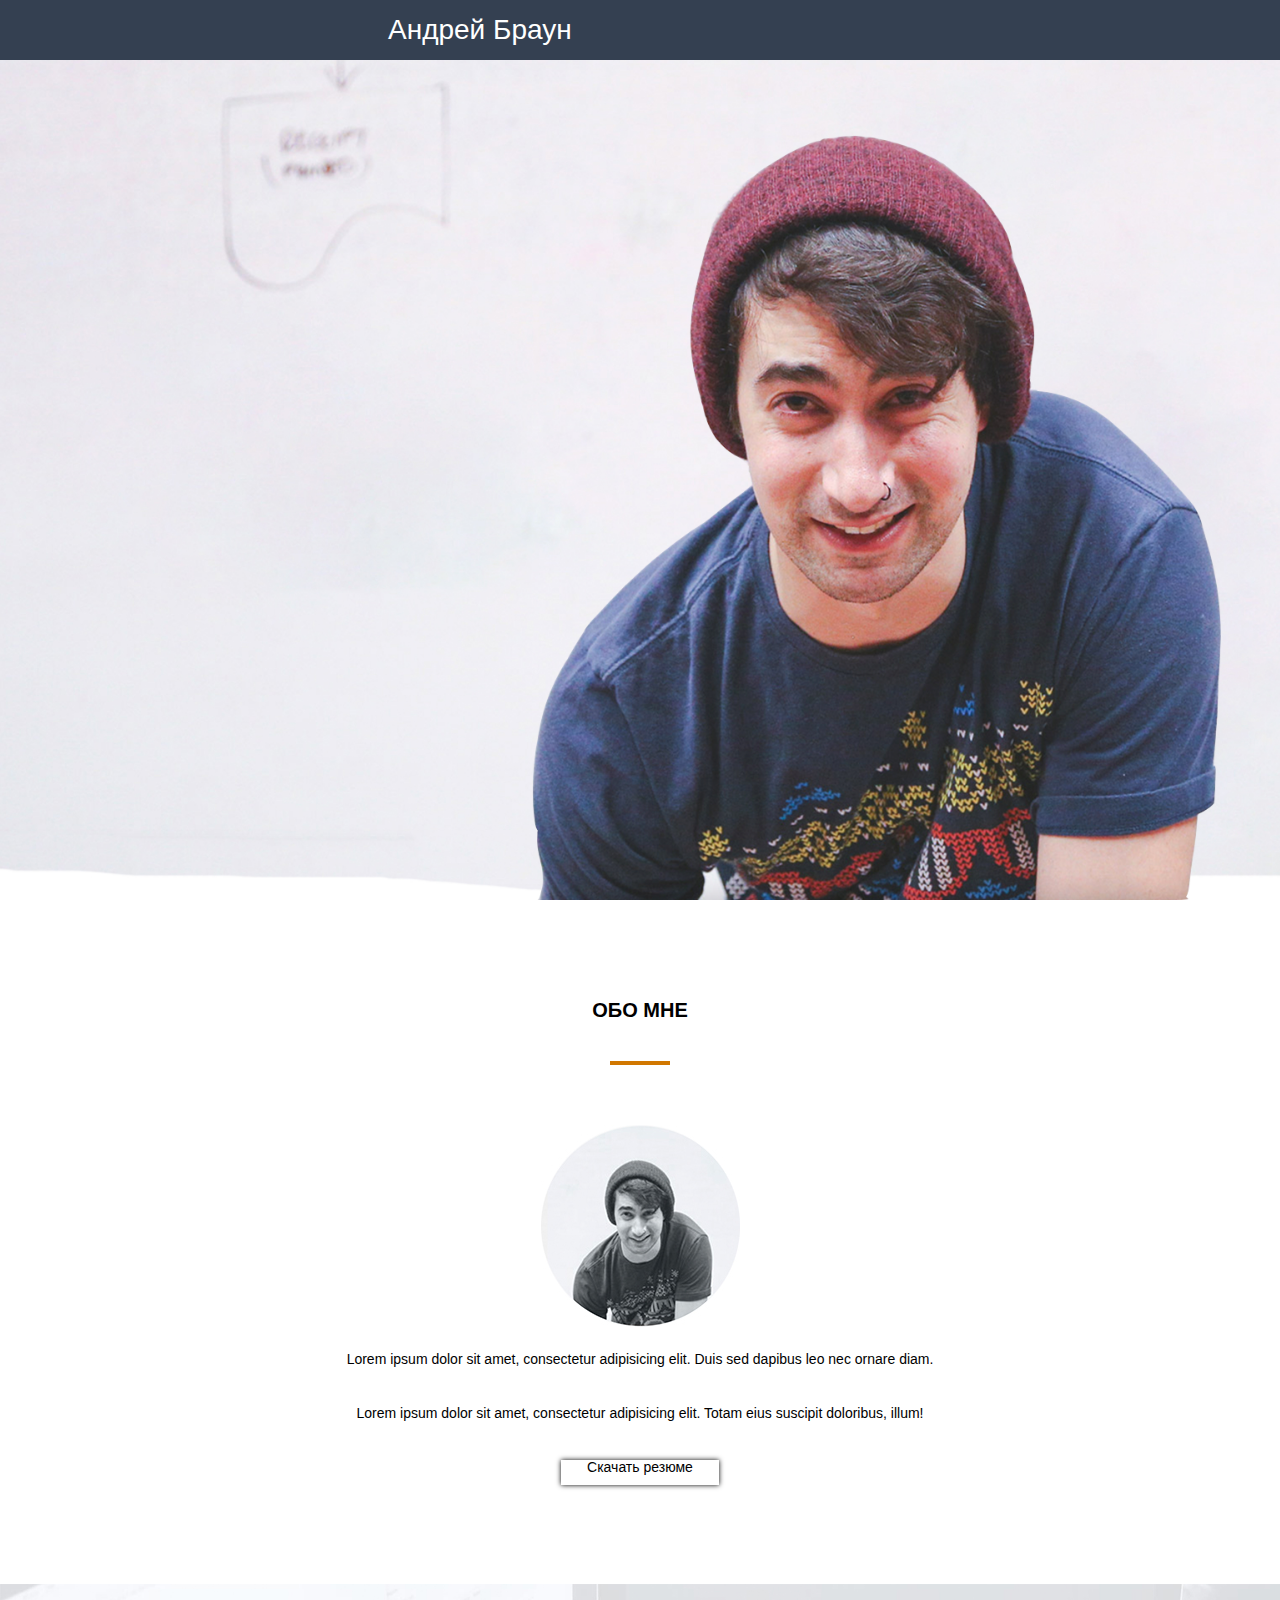
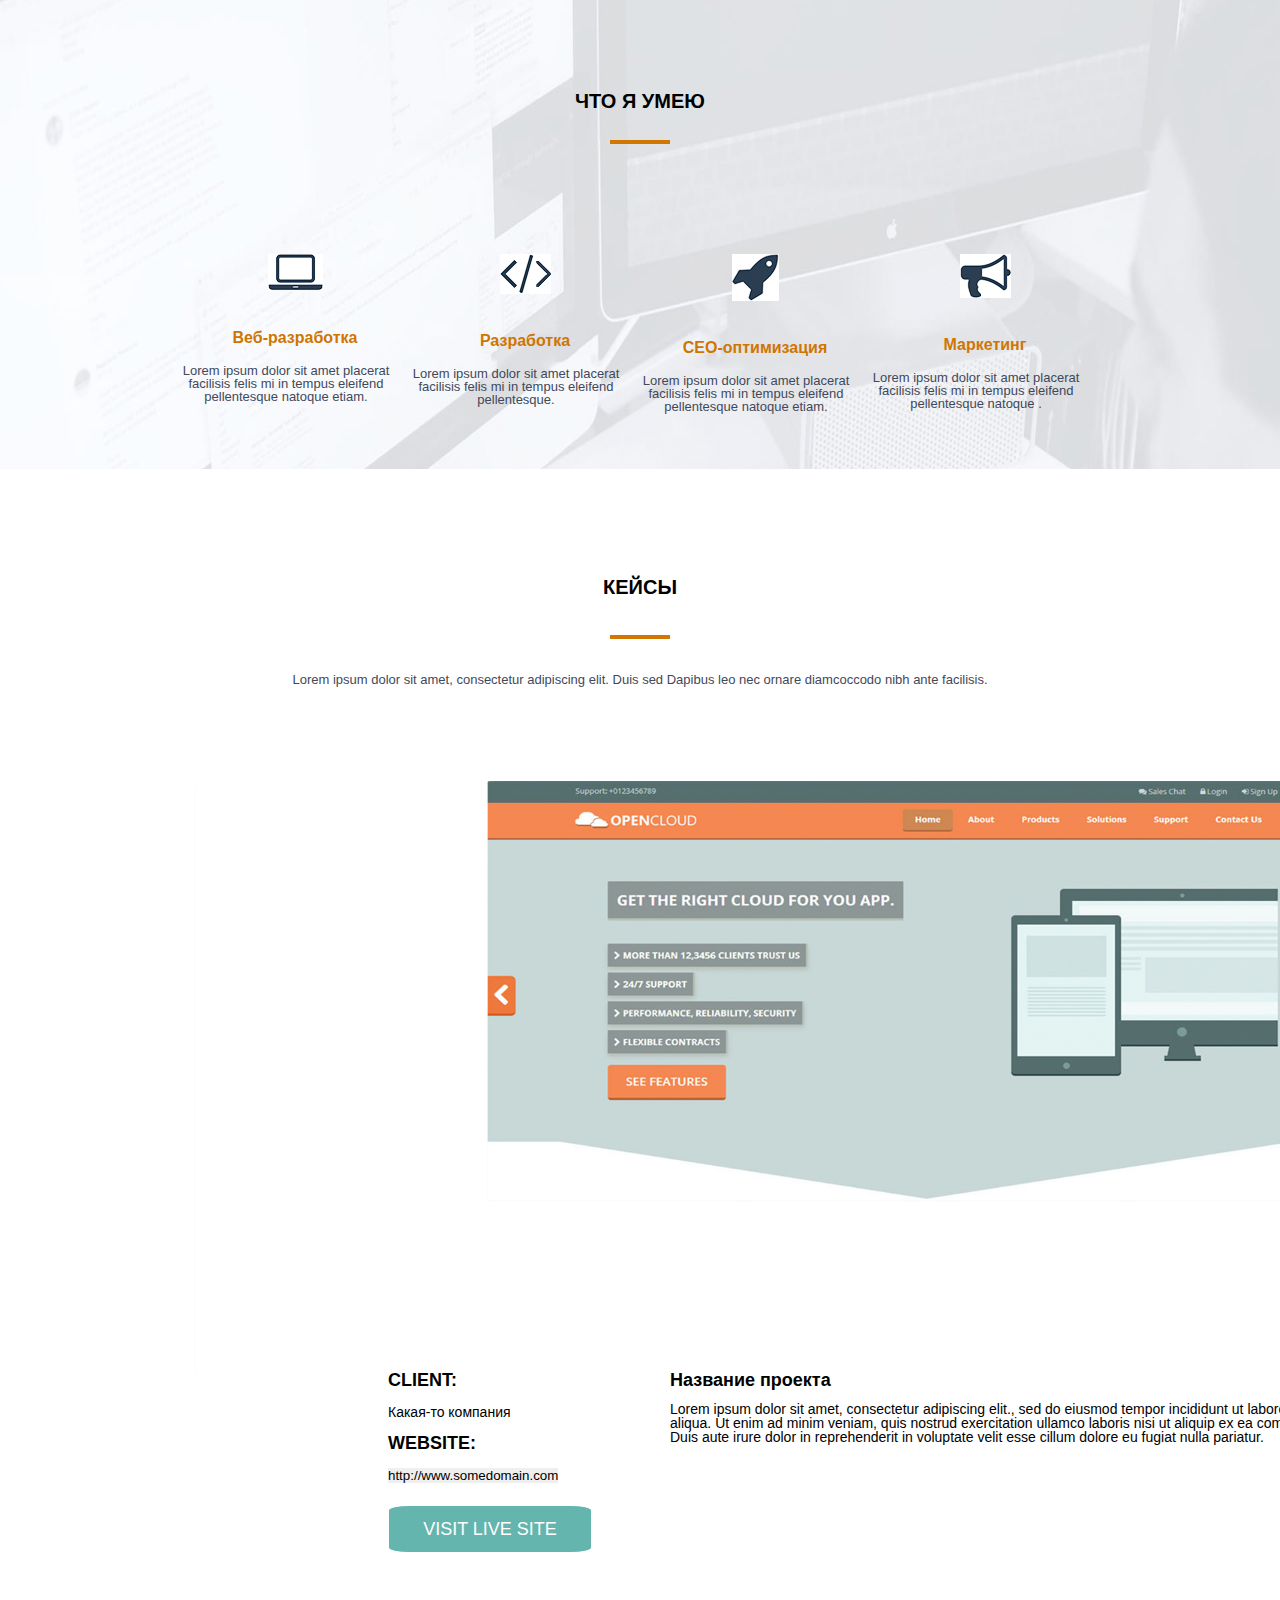
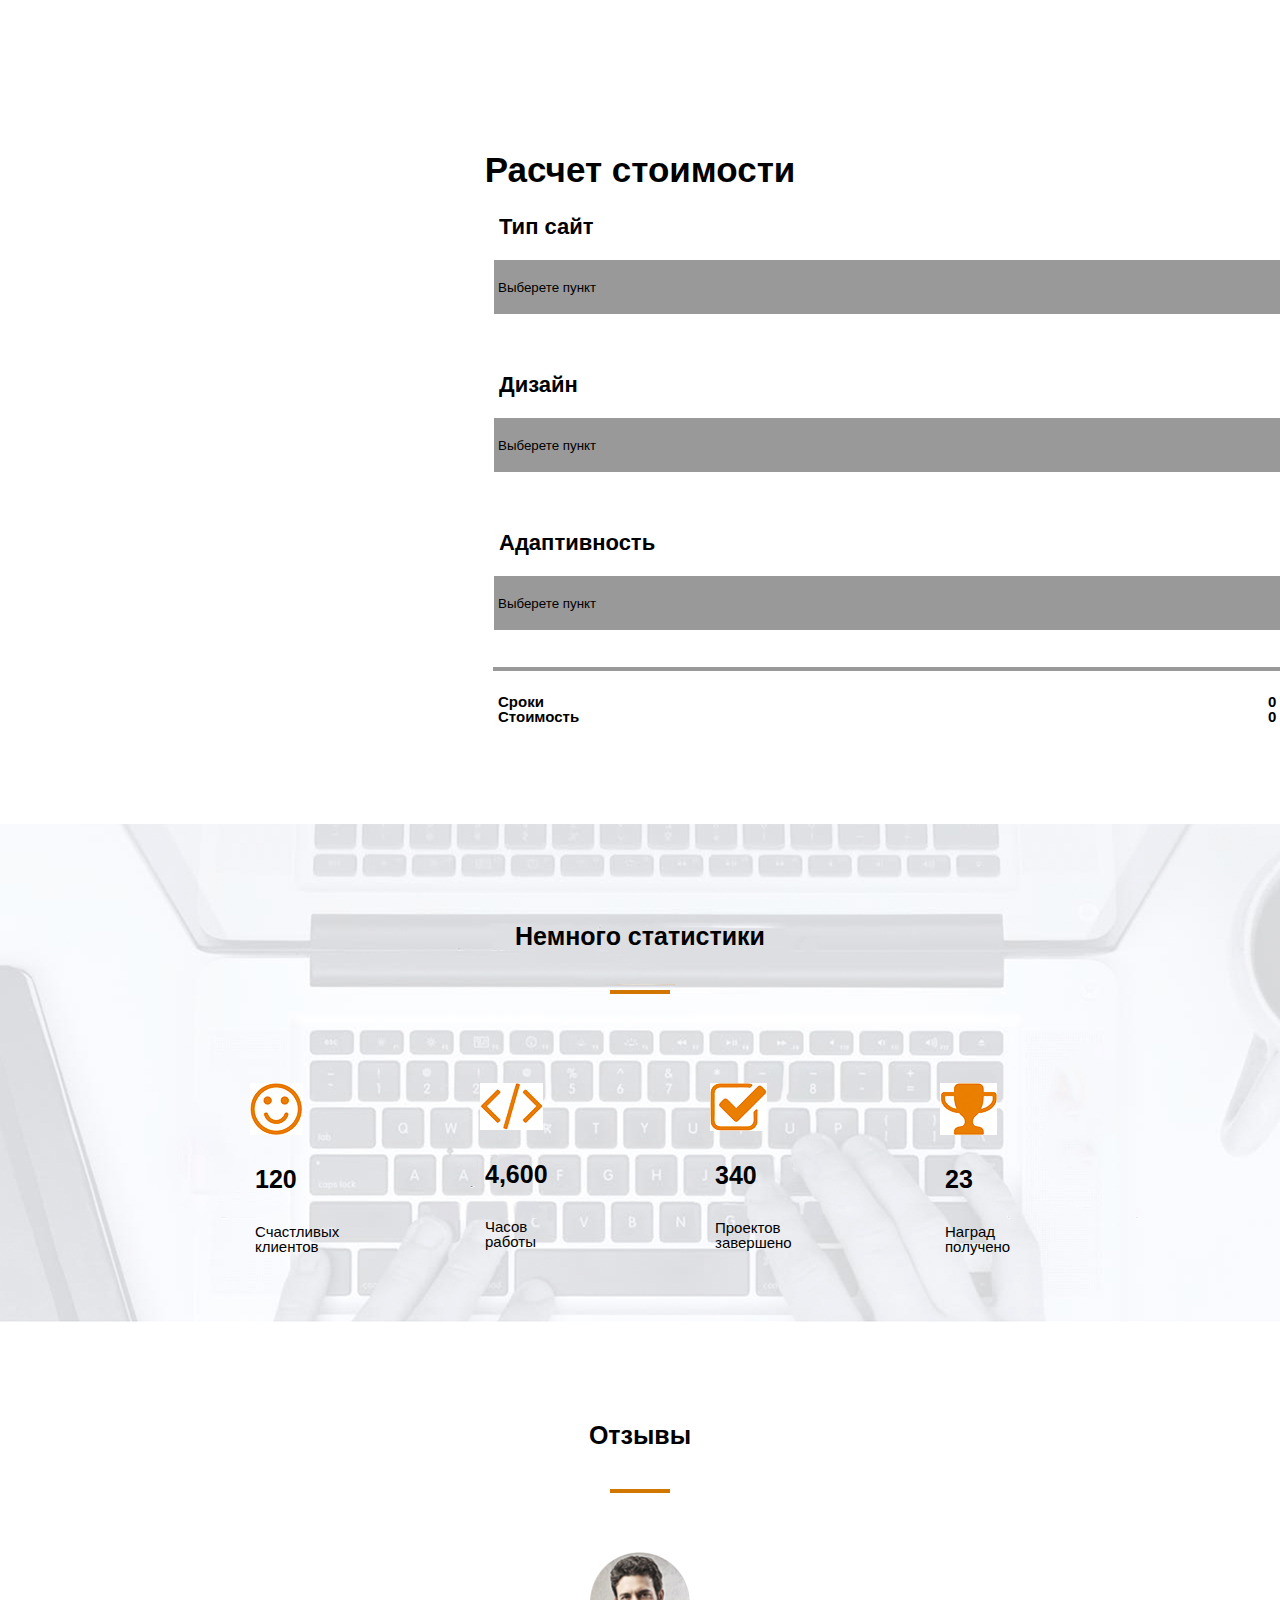
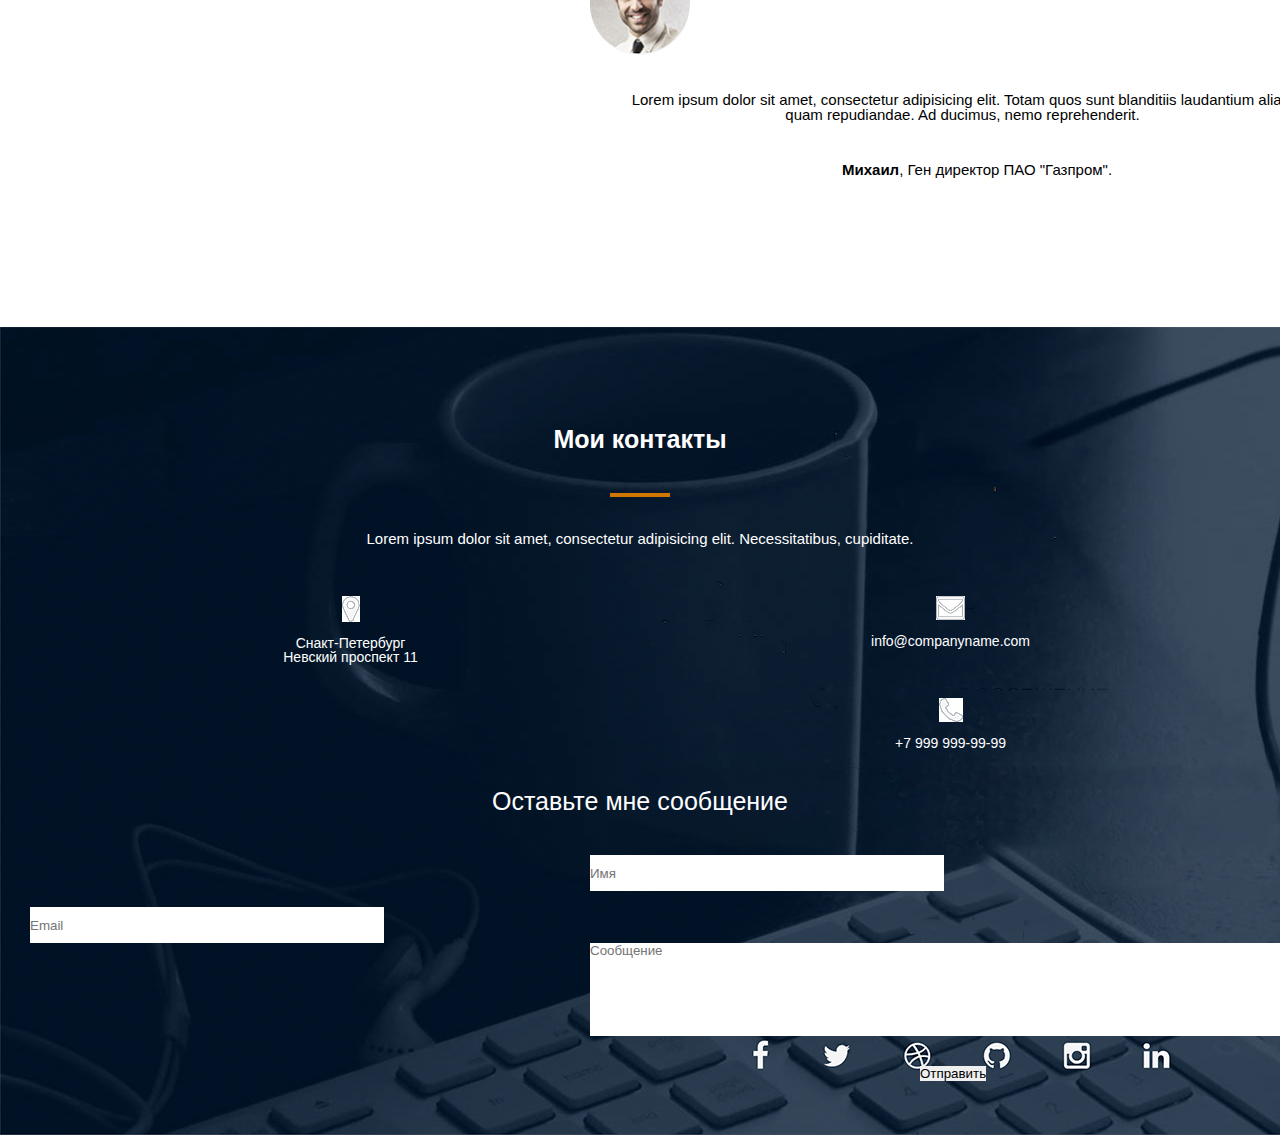
<file: src/index.html>
<!DOCTYPE html>
<html lang="en">
<head>
    <meta charset="UTF-8">
    <title>Андрей Браун - разработчик</title>
    <link rel="stylesheet" href="css/style.css">
    <link rel="stylesheet" href="css/reset.css">
    <link rel="stylesheet" href="css/load.css">
</head>

<body>

    <header>
        <nav>
            <div class="logo">Андрей Браун</div> 
            <div class="menu"><ul>
                <li><a href="keys.html">Обо мне</a></li>
                <li><a href="#">Услуги</a></li>
                <li><a href="#">Кейсы</a></li>
                <li><a href="#">Прайс</a></li>
                <li><a href="#">Отзывы</a></li>
                <li><a href="#">Контакты</a></li>
            </ul></div>
        </nav>
    </header>  
    <div class="main"><div class="tittle__container">
        <h1>Привет <br> Я Андрей Браун</h1>
        <h4>Фул стек веб-разработчик</h4>
        <input type="button" value="Обо мне">
        <input type="button" value="Мои работы">
        
    </div></div>

    

    <div class="about_me">
      <div class="about_me_container">
       <h2>ОБО МНЕ</h2>
       <hr>
       <img src="img/%D0%A1%D0%B0%D1%81%D0%BD%D1%8B%D0%B9%20%D0%BF%D0%B0%D1%86%D0%B0%D0%BD.jpg" alt="" class="photo1">
       <p class="n1">Lorem ipsum dolor sit amet, consectetur adipisicing elit. Duis sed dapibus leo nec ornare diam.</p>  
       <p class="n2">Lorem ipsum dolor sit amet, consectetur adipisicing elit. Totam eius suscipit doloribus, illum!</p> 
       <a href="#" class="download">Скачать резюме</a>  
       </div>
       
    </div>


    <div class="Skills">
        <div class="sections">
            <h2>ЧТО Я УМЕЮ</h2>
            <hr>
                <div class="sec">
                 <img src="img/ноут.jpg" alt="">
                    <h3>Веб-разработка</h3>
                    <p>Lorem ipsum dolor sit amet placerat facilisis felis mi in tempus eleifend pellentesque natoque etiam.</p>
                </div>
                <div class="sec">
                    <img src="img/знак.jpg" alt="">
                    <h3>Разработка</h3>
                    <p>Lorem ipsum dolor sit amet placerat facilisis felis mi in tempus eleifend pellentesque.</p>
                </div>
                
                <div class="sec">
                    <img src="img/ракета.jpg" alt="">
                    <h3>СЕО-оптимизация</h3>
                    <p>Lorem ipsum dolor sit amet placerat facilisis felis mi in tempus eleifend pellentesque natoque etiam.</p>
                </div>
                
                <div class="sec">
                    <img src="img/граммофон.jpg" alt="">
                    <h3>Маркетинг</h3>
                    <p>Lorem ipsum dolor sit amet placerat facilisis felis mi in tempus eleifend pellentesque natoque .</p>
                </div>
            <div class="clear"></div>
           
            
        </div>
    </div>

    
    <div class="Keys">
        <h2>КЕЙСЫ</h2>
        <hr>
        <p>Lorem ipsum dolor sit amet, consectetur adipiscing elit. Duis sed Dapibus leo nec ornare diamcoccodo nibh ante facilisis.</p>
        <div class="bl">
            <img src="img/%D1%84%D0%BE%D1%82%D0%BA%D0%B0.jpg"  alt="">
        </div>
        <div class="des_left">
            <h3>CLIENT:</h3> 
            <p>Какая-то компания</p>
            <h3>WEBSITE:</h3>
            <input type="submit" value="http://www.somedomain.com">
        </div>
        
        <div class="des_right">
            <h3>Название проекта</h3>
            <p>Lorem ipsum dolor sit amet, consectetur adipiscing elit., sed do eiusmod tempor incididunt ut labore et dolore magna <br>aliqua. Ut enim ad minim veniam, quis nostrud exercitation ullamco laboris nisi ut aliquip ex ea commodo consequat. <br>Duis aute irure dolor in reprehenderit in voluptate velit esse cillum dolore eu fugiat nulla pariatur.</p> 
        </div>
        <a href="#">VISIT LIVE SITE</a>
        <div class="clear"></div>
    </div>

    <div class="Money">
        <h2>Расчет стоимости</h2>
            <h3>Тип сайт</h3>
            <select class="MySelect" name="list1" id="list" >
                <option value="1" selected disabled>Выберете пункт</option>
                <option value="2">Сайт-визитка</option>
                <option value="3">Корпоративный</option>
                <option value="4">Интернет-магазин</option>
            </select>
            <h3>Дизайн</h3>
            <select class="MySelect" name="list1" id="list" >
                <option value="1" selected disabled>Выберете пункт</option>
                <option value="2">Шаблонный</option>
                <option value="3">Уникальный</option>
                <option value="4">WOW-дизайн</option>
            </select>
            <h3>Адаптивность</h3>
            <select class="MySelect" name="list1" id="list" >
                <option value="1" selected disabled>Выберете пункт</option>
                <option value="2">Только ПК</option>
                <option value="3">Только мобильный сайт</option>
                <option value="4">ПК + Мобильный</option>
            </select>
        <hr>
        <div class="itog">
            <h4>Сроки</h4> 
            <p>0</p>
            <h4>Cтоимость</h4> 
            <p>0</p>
        </div>
        <div class="clear"></div>
    </div>
    <div class="statistic">
        <h2>Немного статистики</h2>
        <hr>
        <div class="static">
            <div class="her">
                <img src="img/%D1%81%D0%BC%D0%B0%D0%B9%D0%BB.jpg" alt="">
                <h3>120</h3>
                <p>Счастливых клиентов</p>
            </div>
            <div class="her">
                <img src="img/%D1%81%D0%BA%D0%BE%D0%B1%D0%BA%D0%B8.jpg" alt="">
                <h3>4,600</h3>
                <p>Часов работы</p>
            </div>
            <div class="her">
                <img src="img/%D0%B3%D0%B0%D0%BB%D0%BE%D1%87%D0%BA%D0%B0.jpg" alt="">
                <h3>340</h3>
                <p>Проектов завершено</p>
            </div>
            <div class="her">
                <img src="img/%D0%BA%D1%83%D0%B1%D0%BE%D0%BA.jpg" alt="">
                <h3>23</h3>
                <p>Наград получено</p>
            </div>   
        </div>   
        <div class="clear"></div>
    </div>

    <div class="reviews">
        <h2>Отзывы</h2>
        <hr>
        <img src="img/%D1%8C%D1%8C%D1%84%D0%BE%D1%82%D0%BA%D0%B0.jpg" width="100" alt="">
        <p>Lorem ipsum dolor sit amet, consectetur adipisicing elit. Totam quos sunt blanditiis laudantium alias, quam repudiandae. Ad ducimus, nemo reprehenderit.</p>
        <h3><b>Михаил</b>, Ген директор ПАО "Газпром".</h3>
    </div>
    <div class="back">
        <div class="contacts">
        <h2>Мои контакты</h2>
        <hr>
        <p>Lorem ipsum dolor sit amet, consectetur adipisicing elit. Necessitatibus, cupiditate.</p>
        <div class="las">
            <img src="img/%D0%B3%D0%B5%D0%BE.jpg" alt="">
            <p>Снакт-Петербург <br>Невский проспект 11</p>
        </div>
        <div class="las">
            <img src="img/%D0%BA%D0%BE%D0%BD%D0%B2%D0%B5%D1%80%D1%82.jpg" alt="">
            <p>info@companyname.com</p>
        </div>
        <div class="las">
            <img src="img/%D1%82%D1%80%D1%83%D0%B1%D0%B0.jpg" alt="">
            <p>+7 999 999-99-99</p>
        </div>
        <div class="clear"></div>
        <h3>Оставьте мне сообщение</h3>
        <div class="jop">
            <input type="text" name="text_input" value="" placeholder="Имя" class="rez">
        </div>
        <div class="jop1">
            <input type="text" name="text_input" value="" placeholder="Email" class="rez">
        </div>
        
        <div class="clear1"></div>
        <textarea name="name1" id="1" cols="30" rows="10" placeholder="Сообщение"></textarea>

        <div class="but">
            <input type="submit" value="Отправить">
        </div>
        </div>
    </div>    
    
</body>
</html>
</file>
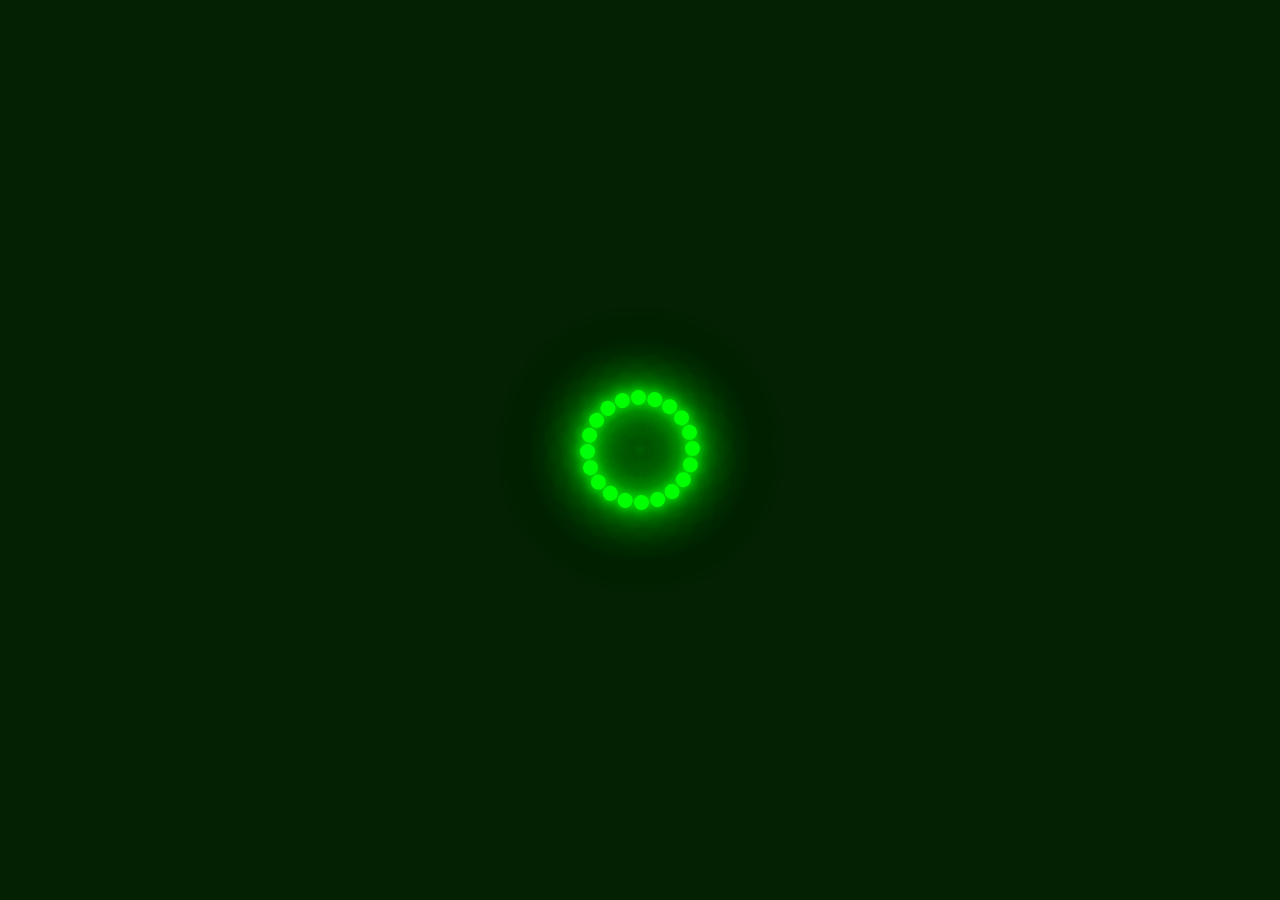
<file: src/keys.html>
<!DOCTYPE html>
<html lang="en">
<head>
    <meta charset="UTF-8">
    <link rel="stylesheet" href="css/load.css">
</head>

<body>
    <div class="p">
        <div class="loader">
        <span style="--i:1;"></span>
        <span style="--i:2;"></span>
        <span style="--i:3;"></span>
        <span style="--i:4;"></span>
        <span style="--i:5;"></span>
        <span style="--i:6;"></span>
        <span style="--i:7;"></span>
        <span style="--i:8;"></span>
        <span style="--i:9;"></span>
        <span style="--i:10;"></span>
        <span style="--i:11;"></span>
        <span style="--i:12;"></span>
        <span style="--i:13;"></span>
        <span style="--i:14;"></span>
        <span style="--i:15;"></span>
        <span style="--i:16;"></span>
        <span style="--i:17;"></span>
        <span style="--i:18;"></span>
        <span style="--i:19;"></span>
        <span style="--i:20;"></span>
        </div>
    </div>    
</body>
</html>
</file>
<file: src/css/style.css>
body{
    font-family: Arial, sans-serif;
}

nav{
    width: 100%;
    height: 60px;
    background: #344051;
    position: fixed;
}

.logo{
    color: #fff;
    font-size: 28px;
    line-height: 60px;
    padding-left: 388px;
    float: left;
    -webkit-animation: comming 2s ease;
    -o-animation: comming 2s ease;
    animation: comming 2s ease;
}

.menu{
    float: left;
    padding-left: 432px;
}

.menu li{
    float: left;
    line-height: 60px;
    color: #fff;
    margin-right: 40px;
    font-size: 16px;
    text-transform: uppercase;
    -webkit-animation: topshift 0.4s ease forwards;
    -o-animation: topshift 0.4s ease forwards;
    animation: topshift 0.4s ease forwards;
    opacity: 0;
}

.menu li a{
    transition: all 0.1s;
    color: white;
    transform: scale(1);
    display: inline-block;
}

.menu li a:visited{
    color: white; 
}

.menu li a:hover{
    color: orange; 
}

.menu li a:active{
    transform: scale(1.1);
}

.main{
    width: 100%;
    height: 100%;
    background: url(../img/boy.png) 90% 100%/auto 85% no-repeat, url(../img/%D1%84%D0%BE%D0%BD%20a.jpg) center/cover no-repeat;
}

.tittle__container{
    float: left;
    margin: 432px 0px 0px 404px;
    color: #2c384a;
    text-align: center;
    opacity: 0;
    -webkit-animation: titlemove 1s ease forwards;
    -o-animation: titlemove 1s ease forwards; 
    animation: titlemove 1s ease forwards;
    -webkit-animation-delay: 2.4s;
    -o-animation-delay: 2.4s;
    animation-delay: 2.4s;
}

.tittle__container input{
    transition: all 0.2s;
    transform: scale(1);
}

.tittle__container input:hover{
    background: #344051;
    color: white;
}

.tittle__container input:active{
    transform: scale(1.1);
}

@keyframes comming{
    from{
        opacity: 0;
    }
    to{
        opacity: 1;
    }
}

@keyframes topshift{
    from{
        opacity: 0;
        margin-top: -80px;
    }
    to{
        opacity: 1;
        margin-top: 0px;
    }
}

@keyframes titlemove{
    from{
        opacity: 0;
        margin-left: -500px;
    }
    to{
        opacity: 1;
        margin-left: 404px;
    }
}

.menu li:nth-child(2){
    animation-delay: 0.4s;  
}
.menu li:nth-child(3){
    animation-delay: 0.8s;  
}
.menu li:nth-child(4){
    animation-delay: 1.2s;  
}
.menu li:nth-child(5){
    animation-delay: 1.6s;  
}
.menu li:nth-child(6){
    animation-delay: 2s;  
}

.tittle__container h1{
    font-size: 60px;
    font-weight: bold;
    
}

.tittle__container h4{
    margin-top: 40px;
    font-size: 22px;
    color: #79818d;
}

.tittle__container input{
    height: 40px;
    text-align: center;
    border: 2px solid #6d7682;
    background: none;
    border-radius: 5px;
    color: #6d7682;
    font-size: 13px;
    padding: 0px 16px;
    margin: 50px 28px 0px 14px;
}



.about_me_container h2{
    text-align: center;
    /*border-bottom: 4px solid #d17700; */
    width: 100px;
    font-size: 20px;
    margin: 100px auto;   
    padding-bottom: 5px;
    margin-bottom: 36px;
    font-weight: bold;
}

.about_me_container hr{
    height: 4px;
    border: none;
    background: #d17700;
    width: 60px;
    margin: 0 auto;
}

.about_me_container img{   
    display: block;
    margin: 60px auto;
    margin-bottom: 25px;
}

.n1{
    text-align: center;
}

.n2{
    margin-top: 40px; 
    text-align: center;
}

.download{
    width: 158px;
    display: block;
    margin-top: 40px;
    margin-left: calc(50% - 79px);
    height: 25px;
    box-shadow: 0px 0px 5px #000;
    text-align: center;
}

.sections h2{
    padding-top: 206px;
    text-align: center;
    font-size: 20px;
    padding-bottom: 29px;
    font-weight: bold;  
}

.sections hr{
    height: 4px;
    border: none;
    background: #d17700;
    width: 60px;
    margin: 0 auto;
}

.Skills{
    background: url(../img/%D0%BA%D0%B0%D1%80%D1%82%D0%B8%D0%BD%D0%BA%D0%B0%20%D1%84%D0%BE%D0%BD%D0%B0.jpg) 0px 99px/100% 521px no-repeat;
}


.sec{
float: left;
width: 230px;
text-align: center;
}

.sec img{
	padding-top: 110px;
	padding-bottom: 39px;
}

.sections{
	width: 920px;
	margin: 0 auto;
}

.clear{
	clear: left;
}

.sec h3{
	color: #cf7600;
	font-weight: bold;
	font-size: 16px;
	padding-bottom: 18px;
}

.sec p{
	height: 54px;
	width: 212px;
	font-size: 13px;
	color: #3f495a;
	padding-bottom: 95px;
}


.Keys>h2{
    padding-top: 108px;
    text-align: center;
    font-size: 20px;
    padding-bottom: 38px; 
    font-weight: bold;
}

.Keys hr{
    height: 4px;
    border: none;
    background: #d17700;
    width: 60px;
    margin: 0 auto;
}

.Keys>p{
	padding-top: 34px;
	text-align: center;
	font-size: 13px;
	color: #3f495a;
	padding-bottom: 95px;
}

.bl img{
	display: block;
    margin-left: 195px;
    width: 1169px;
 	height: 590px;
}

.des_left{
	float: left;
	width: 188px;
	height: 110px;
	margin-left: 388px;
}

.des_left h3{
	font-size: 18px;
	font-weight: bold;
	padding-bottom: 16px;
}

.des_left p{
	font-size: 14px;
	padding-bottom: 15px;
}

.Keys>a{
	width: 202px;
	height: 46px;
	float: left;
	margin-left: 389px;
	background-color: #63b5ae;
	font-size: 18px;
	border-radius: 10%;
	margin-top: 24px;
	color: white;
	display: flex;
	align-items: center;
	justify-content: center

}

.des_right h3{
	margin-left: 670px;
	font-weight: bold;
	font-size: 18px;
	padding-bottom: 13px;
}

.des_right p{
	margin-left: 670px;
	font-size: 14px;
	width: 860px;
	height: 80px;
}

.clear{
	clear: left;
}

.Money h2{
	padding-top: 200px;
	text-align: center;
	font-size: 35px;
	font-weight: bold;
	padding-bottom: 6px;
}

.Money h3{
	padding-left: 499px;
	font-size: 22px;
	font-weight: bold;
	padding-top: 23px;
	padding-bottom: 22px;
}

.MySelect{
	display: block;
	width: 890px;
	height: 54px;
	background: #999;
	margin: 0px 494px;
	margin-bottom: 37px;
}

.Money>hr{
	height: 4px;
    border: none;
    background: #999;
    width: 892px;
    margin: 0 493px;
}

.itog{
	padding-top: 23px;
	padding-left: 498px;
}

.itog h4{
	float: left;
	font-size: 15px;
	font-weight: bold;
}

.itog p{
	font-size: 15px;
	font-weight: bold;
	padding-left: 770px;
}

.clear{
	clear: left;
}

.statistic{
	width: 100%;
	height: 499px;
	background: url(../img/фон.jpg) center/cover no-repeat;
}

.her{
	float: left;
	width: 175px;
	text-align: center;
}

.statistic h2{
	padding-top: 100px;
	text-align: center;
    width: 320px;
    font-size: 25px;
    margin: 100px auto;   
    padding-bottom: 5px;
    margin-bottom: 36px;
    font-weight: bold;
}

.statistic hr{
    height: 4px;
    border: none;
    background: #d17700;
    width: 60px;
    margin: 0 auto;
}

.static{
	width: 1250px;
	margin: 0 auto;
}

.her{
	float: left;
	width: 230px;
}

.her img{
	padding-top: 89px;
	padding-left: 235px;
}

.her h3{
	padding-top: 32px;
	padding-left: 240px;
	font-size: 25px;
	font-weight: bold;
	text-align: center;
}

.her p{
	padding-top: 32px;
	padding-left: 240px;
	font-size: 15px;
	width: auto;
}


.clear{
	clear: left;
}

.reviews h2{
	margin-top: 105px;
	text-align: center;
    width: 320px;
    font-size: 25px;
    margin: 100px auto;   
    padding-bottom: 5px;
    margin-bottom: 36px;
    font-weight: bold;
}

.reviews hr{
    height: 4px;
    border: none;
    background: #d17700;
    width: 60px;
    margin: 0 auto;
}

.reviews img{
	padding-top: 59px;
	display: block;
	margin: 0 auto;
	width: 100px;
	padding-bottom: 37px;
}

.reviews>p{
	text-align: center;
	width: 691px;
	margin-left: 617px;
	font-size: 15px;
}

.reviews h3{
	font-size: 15px;
	margin-left: 842px;
	margin-top: 40px;
	padding-bottom: 150px;
}

.back{
	width: 100%;
	height: 808px;
	background-image: url(../img/last.jpg);
}

.contacts{
	color:white;
}

.contacts h2{
	padding-top: 100px;
	text-align: center;
    width: 320px;
    font-size: 25px;
    margin: 0 auto;   
    padding-bottom: 5px;
    margin-bottom: 36px;
    font-weight: bold;

}

.contacts hr{
    height: 4px;
    border: none;
    background: #d17700;
    width: 60px;
    margin: 0 auto;
}

.contacts>p{
	margin-top: 34px;
	font-size: 15px;
	text-align: center;

}

.las{
	float: left;
	width: 600px;
	margin-top: 50px;
	text-align: center;
	padding-left: 101px;
}

.las p{
	margin: 0 auto;
	padding-top: 14px;
}
.clear{
	clear: left;
}

.contacts h3{
	padding-top: 39px;
	text-align: center;
    width: 320px;
    font-size: 25px;
    margin: 0 auto;   
    padding-bottom: 5px;
    margin-bottom: 36px;
}

.jop{
	display: block;
	float: left;
	margin-left: 590px;
	margin-bottom: 16px;
}

.jop1{
	width: 354px;
	height: 36px;
	display: block;
	float: left;
	margin-left: 30px;

}

.clear1{
	clear: left;
}

.contacts textarea{
	display: block;
	margin-left: 590px;
	width: 738px;
	height: 93px;
}

.but{
	padding-top: 30px;
	display: block;
	float: left;
	margin-left: 920px;
	width: 354px;
	height: 36px;
}

.rez{
	width: 354px;
	height: 36px;
}
</file>
<file: src/css/load.css>
*{
  padding: 0;
  margin: 0;
  box-sizing: border-box;
}

.p{
  display: flex;
  justify-content: center;
  align-items: center;
  height: 100vh;
  background: #042104;
  animation: animateBg 10s linear infinite;
}

@keyframes animateBg{
  0%{
    filter: hue-rotate(0deg);
  }
  100%{
    filter: hue-rotate(360deg);
  }
}

.p .loader{
  width: 120px;
  height: 12px;
  position: relative;
}

.p .loader span{
  position: absolute;
  top: 0;
  left: 0;
  width: 100%;
  height: 100%;
  transform: rotate(calc(18deg * var(--i)));
}

.p .loader span:before{
  content: "";
  position: absolute;
  top: 0;
  left: 0;
  width: 15px;
  height: 15px;
  background: #00ff0a;
  border-radius: 50%;
  box-shadow: 0 0 10px #00ff0a,
              0 0 20px #00ff0a,
              0 0 40px #00ff0a,
              0 0 60px #00ff0a,
              0 0 80px #00ff0a,
              0 0 100px #00ff0a;
  animation: animate 2s linear infinite;
  animation-delay: calc(0.1s * var(--i));
}

@keyframes animate{
  0%{
    transform: scale(1);
  }
  80%, 100%{
    transform: scale(0);
  }
}
</file>
